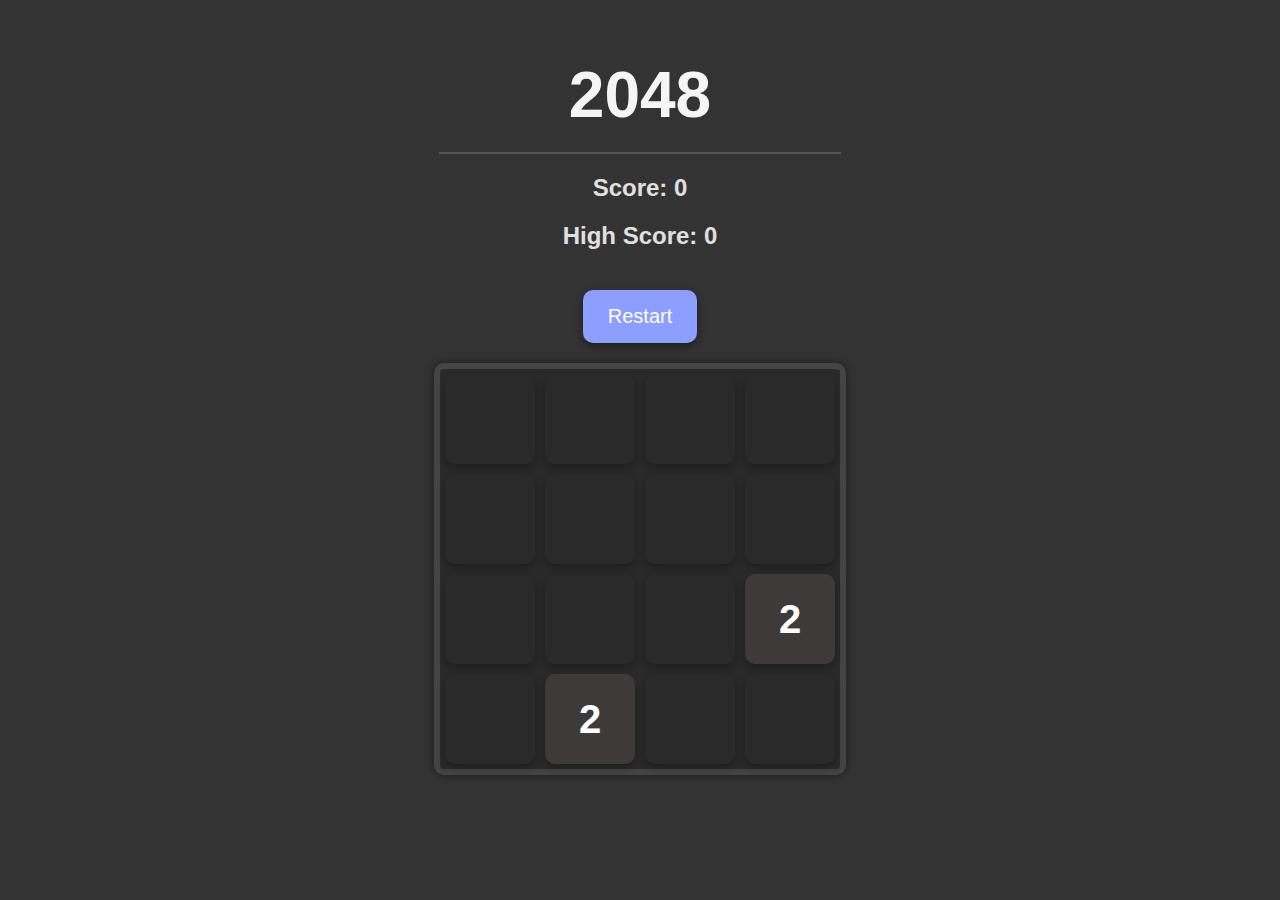
<file: 2048-master/index.html>
<!DOCTYPE html>
<html>
<head>
    <meta charset="UTF-8">
    <meta name="viewport" content="width=device-width, initial-scale=1.0">
    <title>2048 Game</title>
    <link rel="stylesheet" href="2048.css">
    <script src="2048.js" defer></script>
</head>
<body>
    <h1>2048</h1>
    <hr>
    <h2>Score: <span id="score">0</span></h2>
    <h2>High Score: <span id="high-score">0</span></h2>
    <button id="restart-button">Restart</button>
    <div id="board"></div>
</body>
</html>
</file>
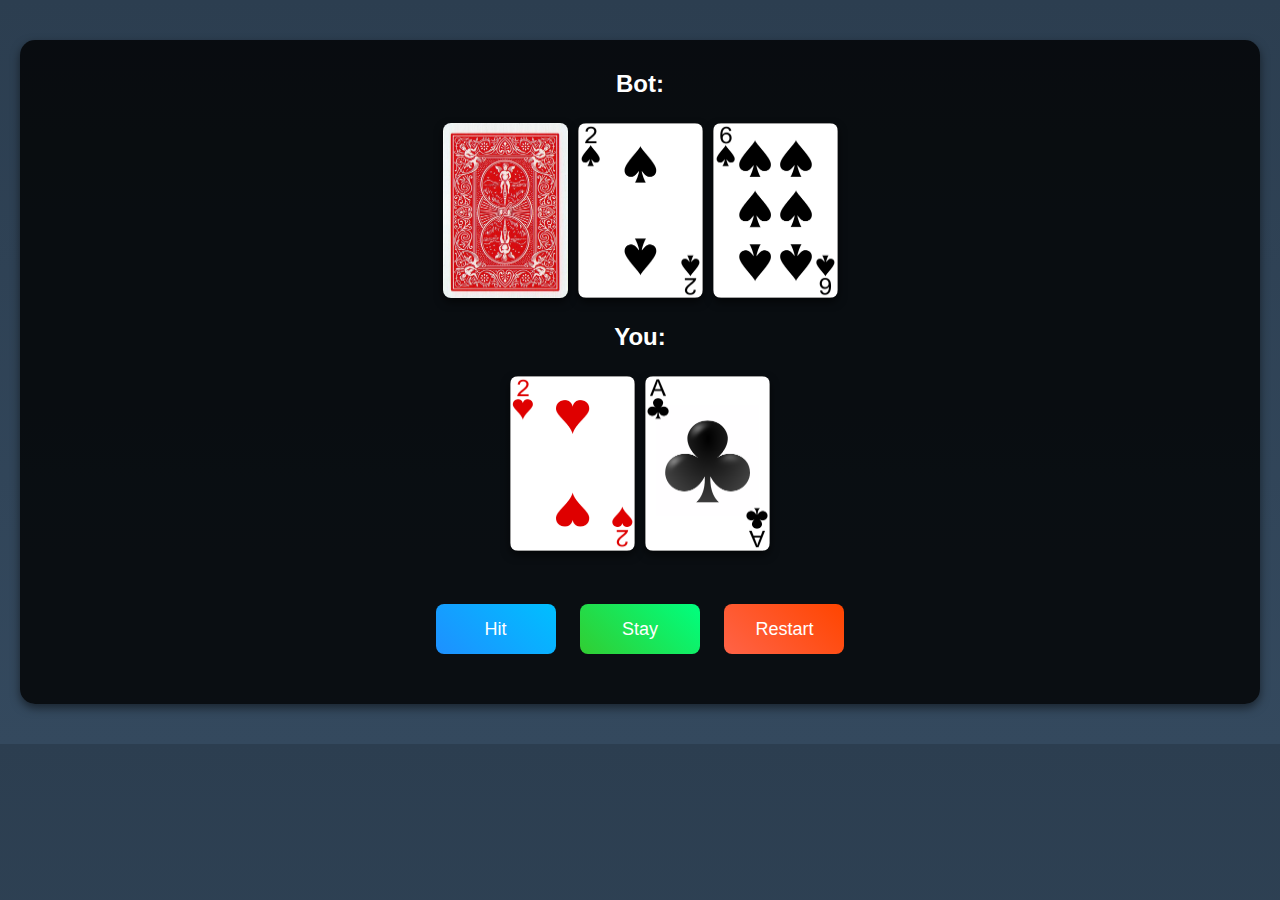
<file: black-jack-master/index.html>
<!DOCTYPE html>
<html>
    <head>
        <meta charset="UTF-8">
        <meta name="viewport" content="width=device-width, initial-scale=1.0">
        <title>Black Jack</title>
        <link rel="stylesheet" href="blackjack.css">
        <script src="blackjack.js" defer></script>
    </head>
    <body>
        <div id="game-container">
            <h2>Bot: <span id="dealer-sum"></span></h2>
            <div id="dealer-cards">
                <img id="hidden" src="./cards/BACK.png">
            </div>

            <h2>You: <span id="your-sum"></span></h2>
            <div id="your-cards"></div>

            <br>
            <button id="hit">Hit</button>
            <button id="stay">Stay</button>
            <button id="restart">Restart</button>
            <p id="results"></p>
        </div>
    </body>
</html>
</file>
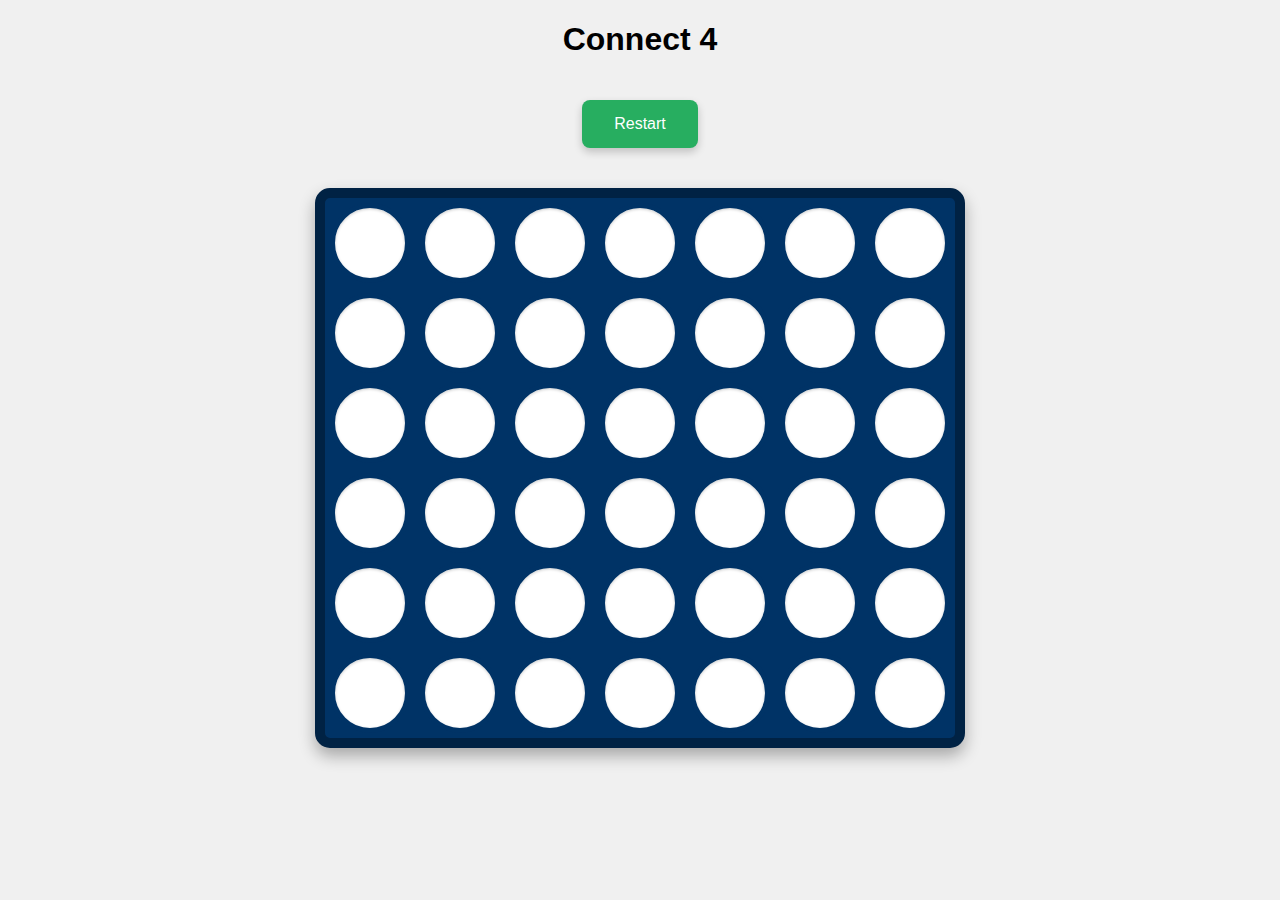
<file: Connect4-master/index.html>
<!DOCTYPE html>
<html lang="en">
<head>
    <meta charset="UTF-8">
    <meta http-equiv="X-UA-Compatible" content="IE=edge">
    <meta name="viewport" content="width=device-width, initial-scale=1.0, user-scalable=no">
    <title>Connect 4</title>
    <link rel="stylesheet" href="connect4.css">
    <script src="connect4.js" defer></script>
</head>
<body>
    <h1>Connect 4</h1>
    <h2 id="winner"></h2>
    <button id="restartButton">Restart</button>
    <div id="board"></div>
</body>
</html>
</file>
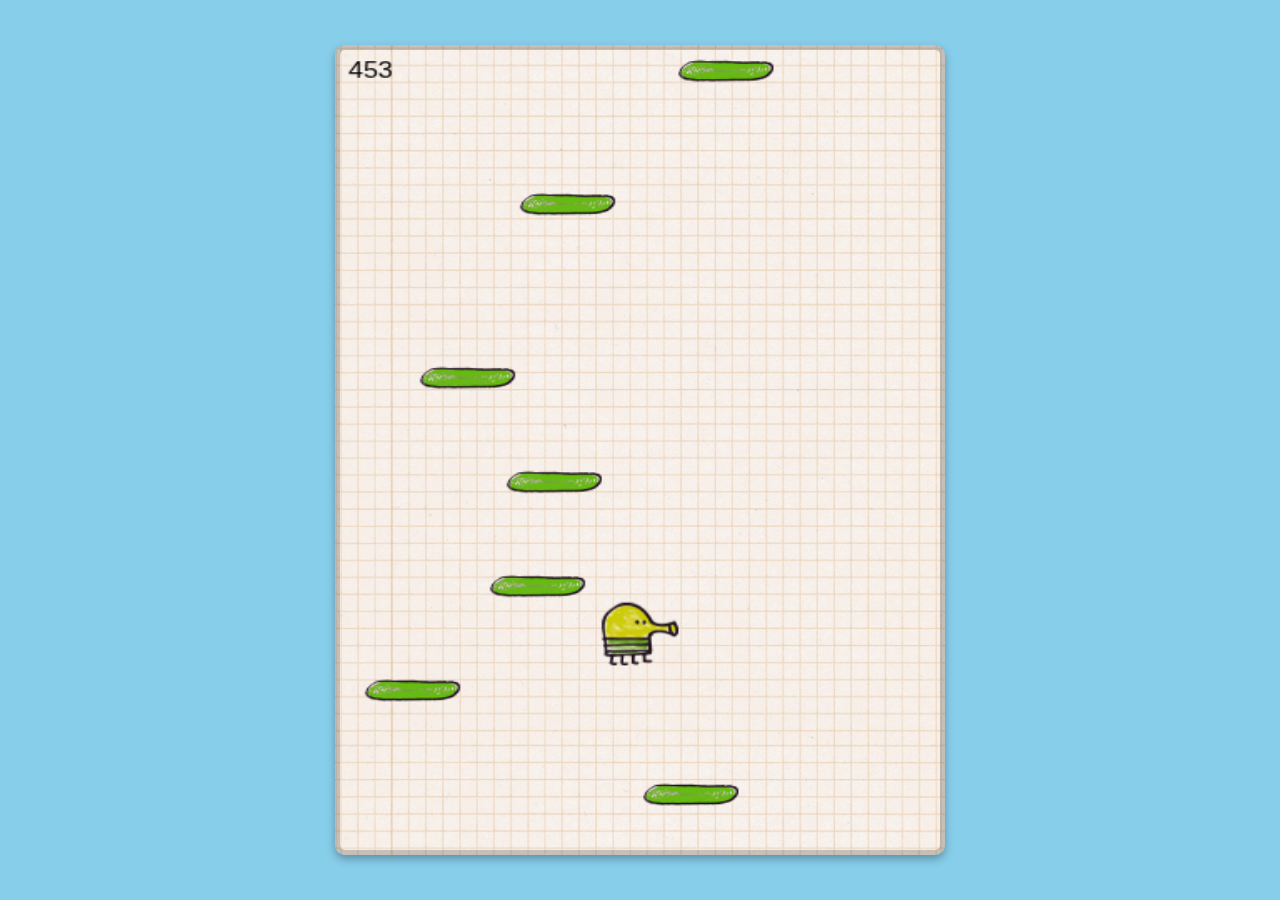
<file: doodle-jump-master/index.html>
<!DOCTYPE html>
<html>
    <head>
        <meta charset="UTF-8">
        <meta name="viewport" content="width=device-width, initial-scale=1.0">
        <title>Doodle Jump</title>
        <link rel="stylesheet" href="doodlejump.css">
        <script src="doodlejump.js"></script>
    </head>
    <body>
        <canvas id="board"></canvas>
    </body>
</html>
</file>
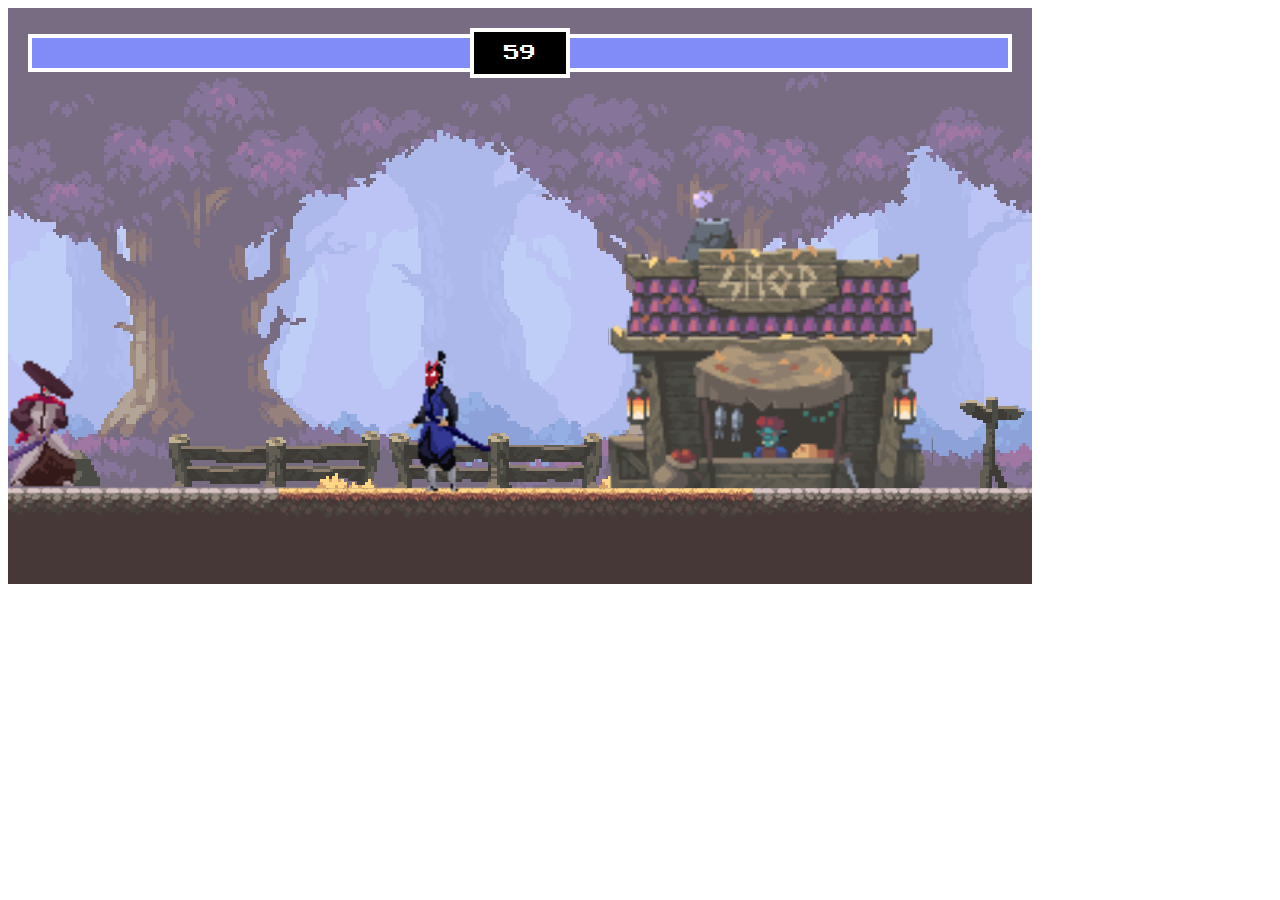
<file: fighting-game-main/index.html>
<head>
  <link rel="preconnect" href="https://fonts.googleapis.com" />
  <link rel="preconnect" href="https://fonts.gstatic.com" crossorigin />
  <link
    href="https://fonts.googleapis.com/css2?family=Press+Start+2P&display=swap"
    rel="stylesheet"
  />
  <style>
    * {
      box-sizing: border-box;
      font-family: 'Press Start 2P', cursive;
    }

  </style>
</head>
<body>
  
 
  <!-- red container div -->
  <div style="position: relative; display: inline-block">
    <!-- smaller red container div -->
    <div
      style="
        position: absolute;
        display: flex;
        width: 100%;
        align-items: center;
        padding: 20px;
      "
    >
      <!-- player health -->
      <div
        style="
          position: relative;
          width: 100%;
          display: flex;
          justify-content: flex-end;
          border-top: 4px solid white;
          border-left: 4px solid white;
          border-bottom: 4px solid white;
        "
      >
        <div style="background-color: red; height: 30px; width: 100%"></div>
        <div
          id="playerHealth"
          style="
            position: absolute;
            background: #818cf8;
            top: 0;
            right: 0;
            bottom: 0;
            width: 100%;
          "
        ></div>
      </div>

      <!-- timer -->
      <div
        id="timer"
        style="
          background-color: black;
          width: 100px;
          height: 50px;
          flex-shrink: 0;
          display: flex;
          align-items: center;
          justify-content: center;
          color: white;
          border: 4px solid white;
        "
      >
        10
      </div>
      <!-- enemy health -->
      <div
        style="
          position: relative;
          width: 100%;
          border-top: 4px solid white;
          border-bottom: 4px solid white;
          border-right: 4px solid white;
        "
      >
        <div style="background-color: red; height: 30px"></div>
        <div
          id="enemyHealth"
          style="
            position: absolute;
            background: #818cf8;
            top: 0;
            right: 0;
            bottom: 0;
            left: 0;
          "
        ></div>
      </div>
      <div></div>
    </div>
    <div
      id="displayText"
      style="
        position: absolute;
        color: white;
        align-items: center;
        justify-content: center;
        top: 0;
        right: 0;
        bottom: 0;
        left: 0;
        display: none;
      "
    >
      Tie
    </div>
    <canvas></canvas>
  </div>

  <script
    src="https://cdnjs.cloudflare.com/ajax/libs/gsap/3.9.1/gsap.min.js"
    integrity="sha512-H6cPm97FAsgIKmlBA4s774vqoN24V5gSQL4yBTDOY2su2DeXZVhQPxFK4P6GPdnZqM9fg1G3cMv5wD7e6cFLZQ=="
    crossorigin="anonymous"
    referrerpolicy="no-referrer"
  ></script>
  <script src="js/utils.js"></script>
  <script src="js/classes.js"></script>
  <script src="index.js"></script>
</body>
</file>
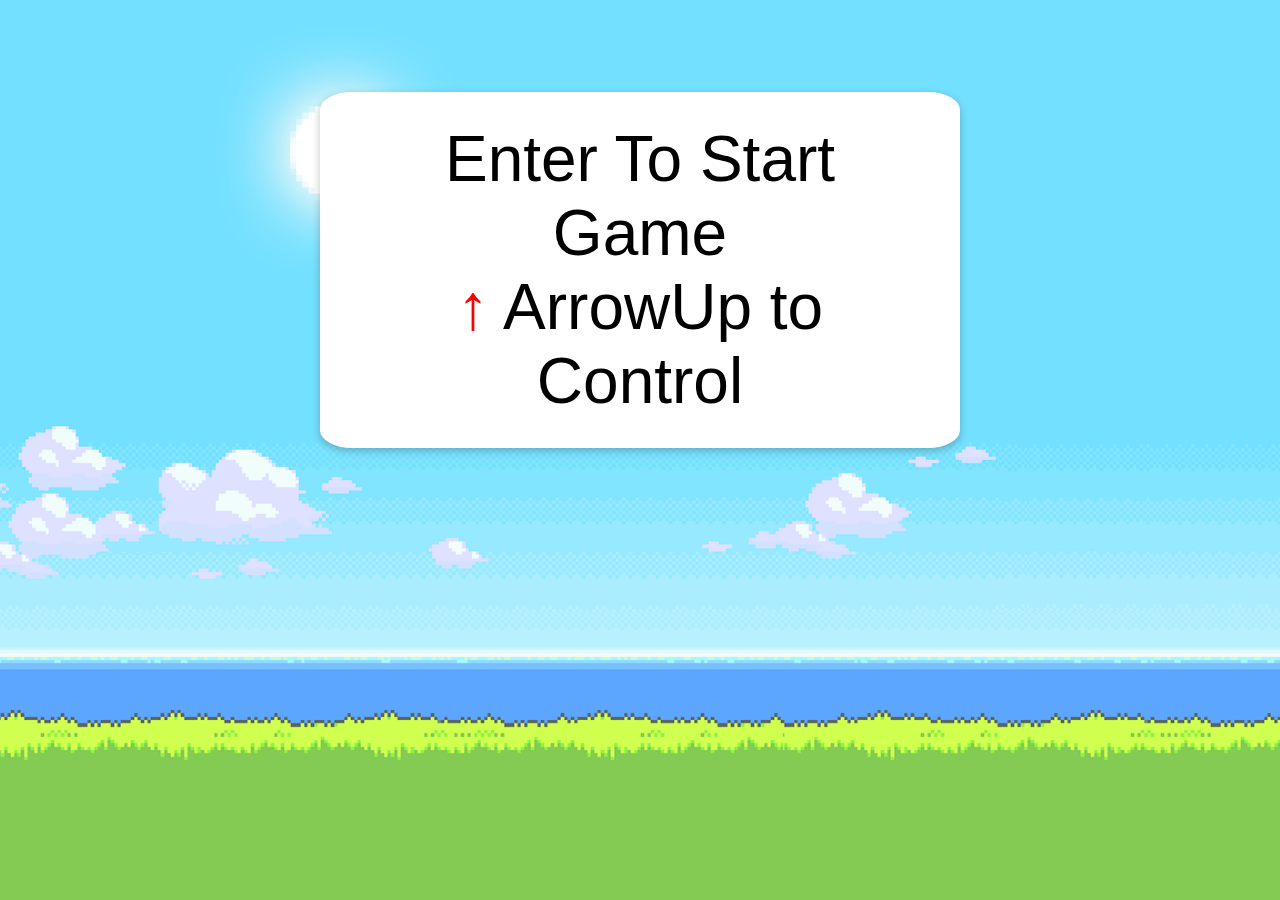
<file: Flappy-Bird-Game-main/index.html>
<!DOCTYPE html>
<html lang="en">
<head>
    <meta charset="UTF-8">
    <meta http-equiv="X-UA-Compatible" content="IE=edge">
    <meta name="viewport" content="width=device-width, initial-scale=1.0">
    <link rel="icon" type="image/png" href="images/favicon.ico"/>
    <title>Flappy Bird Game</title>
    <link rel="stylesheet" href="style.css">
    <script src="script.js" defer></script>
</head>
<body>
    <div class="background"></div>
    <img src="images/kak gem.jpg" alt="bird-img" class="bird" id="bird-1">
    <div class="message">
        Enter To Start Game <p><span style="color: red;">&uarr;</span> ArrowUp to Control</p>
    </div>
    <div class="score">
        <span class="score_title"></span>
        <span class="score_val"></span>
    </div>
</body>
</html>
</file>
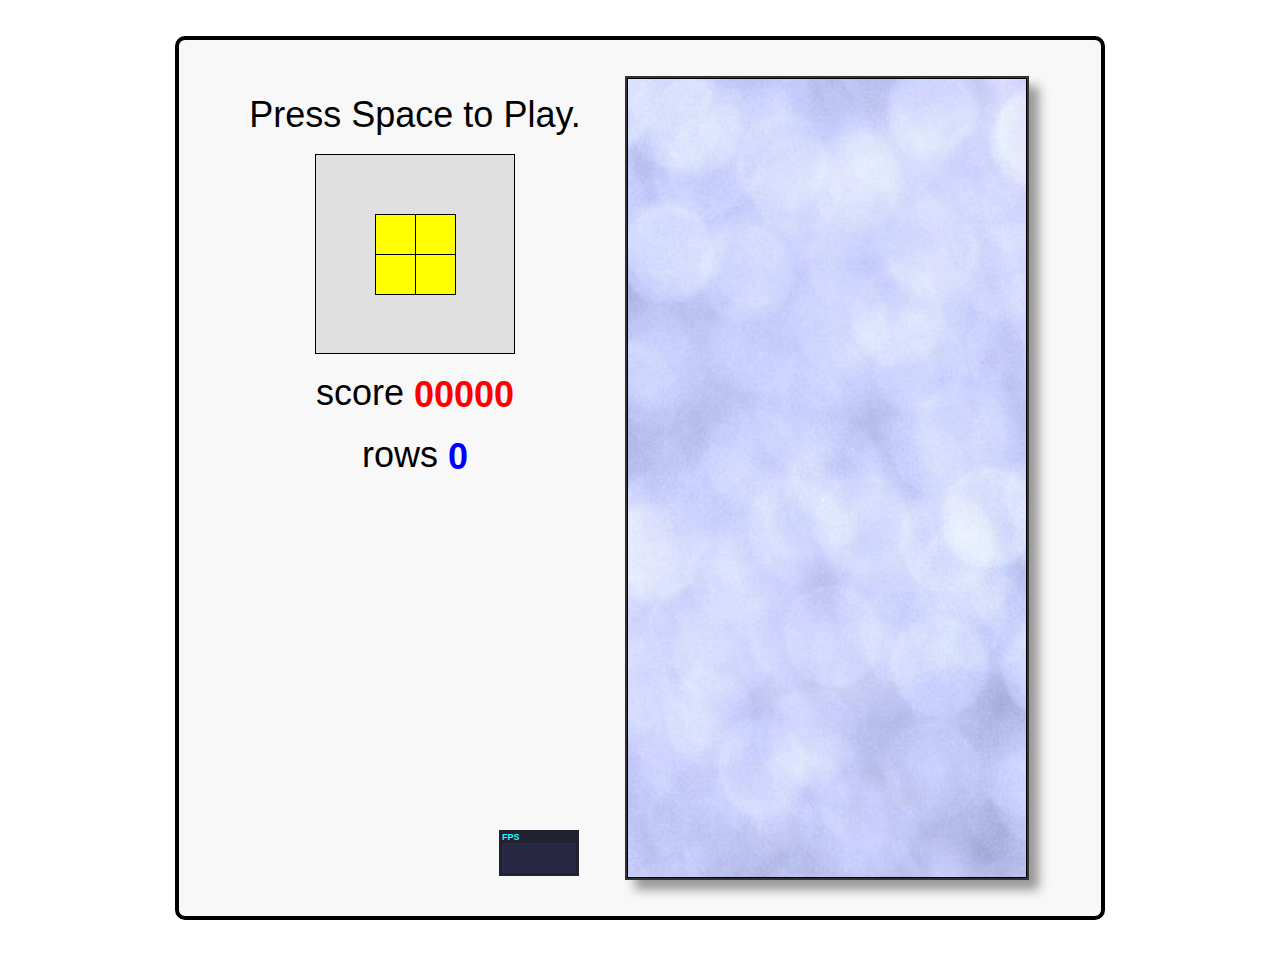
<file: javascript-tetris-master/index.html>
<!DOCTYPE html>
<html>
<head>
  <title>Javascript Tetris</title>
  <style>
    body      { font-family: Helvetica, sans-serif; }
    #tetris   { margin: 1em auto; padding: 1em; border: 4px solid black; border-radius: 10px; background-color: #F8F8F8; }
    #stats    { display: inline-block; vertical-align: top; }
    #canvas   { display: inline-block; vertical-align: top; background: url(texture.jpg); box-shadow: 10px 10px 10px #999; border: 2px solid #333; }
    #menu     { display: inline-block; vertical-align: top; position: relative; }
    #menu p   { margin: 0.5em 0; text-align: center; }
    #menu p a { text-decoration: none; color: black; }
    #upcoming { display: block; margin: 0 auto; background-color: #E0E0E0; }
    #score    { color: red; font-weight: bold; vertical-align: middle; }
    #rows     { color: blue; font-weight: bold; vertical-align: middle; }
    #stats    { position: absolute; bottom: 0em; right: 1em; }
    @media screen and (min-width:   0px) and (min-height:   0px)  { #tetris { font-size: 0.75em; width: 250px; } #menu { width: 100px; height: 200px; } #upcoming { width:  50px; height:  50px; } #canvas { width: 100px; height: 200px; } } /* 10px chunks */
    @media screen and (min-width: 400px) and (min-height: 400px)  { #tetris { font-size: 1.00em; width: 350px; } #menu { width: 150px; height: 300px; } #upcoming { width:  75px; height:  75px; } #canvas { width: 150px; height: 300px; } } /* 15px chunks */
    @media screen and (min-width: 500px) and (min-height: 500px)  { #tetris { font-size: 1.25em; width: 450px; } #menu { width: 200px; height: 400px; } #upcoming { width: 100px; height: 100px; } #canvas { width: 200px; height: 400px; } } /* 20px chunks */
    @media screen and (min-width: 600px) and (min-height: 600px)  { #tetris { font-size: 1.50em; width: 550px; } #menu { width: 250px; height: 500px; } #upcoming { width: 125px; height: 125px; } #canvas { width: 250px; height: 500px; } } /* 25px chunks */
    @media screen and (min-width: 700px) and (min-height: 700px)  { #tetris { font-size: 1.75em; width: 650px; } #menu { width: 300px; height: 600px; } #upcoming { width: 150px; height: 150px; } #canvas { width: 300px; height: 600px; } } /* 30px chunks */
    @media screen and (min-width: 800px) and (min-height: 800px)  { #tetris { font-size: 2.00em; width: 750px; } #menu { width: 350px; height: 700px; } #upcoming { width: 175px; height: 175px; } #canvas { width: 350px; height: 700px; } } /* 35px chunks */
    @media screen and (min-width: 900px) and (min-height: 900px)  { #tetris { font-size: 2.25em; width: 850px; } #menu { width: 400px; height: 800px; } #upcoming { width: 200px; height: 200px; } #canvas { width: 400px; height: 800px; } } /* 40px chunks */
  </style>
</head>

<body>

  <div id="tetris">
    <div id="menu">
      <p id="start"><a href="javascript:play();">Press Space to Play.</a></p>
      <p><canvas id="upcoming"></canvas></p>
      <p>score <span id="score">00000</span></p>
      <p>rows <span id="rows">0</span></p>
    </div>
    <canvas id="canvas">
      Sorry, this example cannot be run because your browser does not support the &lt;canvas&gt; element
    </canvas>
  </div>

  <script src="stats.js"></script>
  <script>

    //-------------------------------------------------------------------------
    // base helper methods
    //-------------------------------------------------------------------------

    function get(id)        { return document.getElementById(id);  }
    function hide(id)       { get(id).style.visibility = 'hidden'; }
    function show(id)       { get(id).style.visibility = null;     }
    function html(id, html) { get(id).innerHTML = html;            }

    function timestamp()           { return new Date().getTime();                             }
    function random(min, max)      { return (min + (Math.random() * (max - min)));            }
    function randomChoice(choices) { return choices[Math.round(random(0, choices.length-1))]; }

    if (!window.requestAnimationFrame) { // http://paulirish.com/2011/requestanimationframe-for-smart-animating/
      window.requestAnimationFrame = window.webkitRequestAnimationFrame ||
                                     window.mozRequestAnimationFrame    ||
                                     window.oRequestAnimationFrame      ||
                                     window.msRequestAnimationFrame     ||
                                     function(callback, element) {
                                       window.setTimeout(callback, 1000 / 60);
                                     }
    }

    //-------------------------------------------------------------------------
    // game constants
    //-------------------------------------------------------------------------

    var KEY     = { ESC: 27, SPACE: 32, LEFT: 37, UP: 38, RIGHT: 39, DOWN: 40 },
        DIR     = { UP: 0, RIGHT: 1, DOWN: 2, LEFT: 3, MIN: 0, MAX: 3 },
        stats   = new Stats(),
        canvas  = get('canvas'),
        ctx     = canvas.getContext('2d'),
        ucanvas = get('upcoming'),
        uctx    = ucanvas.getContext('2d'),
        speed   = { start: 0.6, decrement: 0.005, min: 0.1 }, // how long before piece drops by 1 row (seconds)
        nx      = 10, // width of tetris court (in blocks)
        ny      = 20, // height of tetris court (in blocks)
        nu      = 5;  // width/height of upcoming preview (in blocks)

    //-------------------------------------------------------------------------
    // game variables (initialized during reset)
    //-------------------------------------------------------------------------

    var dx, dy,        // pixel size of a single tetris block
        blocks,        // 2 dimensional array (nx*ny) representing tetris court - either empty block or occupied by a 'piece'
        actions,       // queue of user actions (inputs)
        playing,       // true|false - game is in progress
        dt,            // time since starting this game
        current,       // the current piece
        next,          // the next piece
        score,         // the current score
        vscore,        // the currently displayed score (it catches up to score in small chunks - like a spinning slot machine)
        rows,          // number of completed rows in the current game
        step;          // how long before current piece drops by 1 row

    //-------------------------------------------------------------------------
    // tetris pieces
    //
    // blocks: each element represents a rotation of the piece (0, 90, 180, 270)
    //         each element is a 16 bit integer where the 16 bits represent
    //         a 4x4 set of blocks, e.g. j.blocks[0] = 0x44C0
    //
    //             0100 = 0x4 << 3 = 0x4000
    //             0100 = 0x4 << 2 = 0x0400
    //             1100 = 0xC << 1 = 0x00C0
    //             0000 = 0x0 << 0 = 0x0000
    //                               ------
    //                               0x44C0
    //
    //-------------------------------------------------------------------------

    var i = { size: 4, blocks: [0x0F00, 0x2222, 0x00F0, 0x4444], color: 'cyan'   };
    var j = { size: 3, blocks: [0x44C0, 0x8E00, 0x6440, 0x0E20], color: 'blue'   };
    var l = { size: 3, blocks: [0x4460, 0x0E80, 0xC440, 0x2E00], color: 'orange' };
    var o = { size: 2, blocks: [0xCC00, 0xCC00, 0xCC00, 0xCC00], color: 'yellow' };
    var s = { size: 3, blocks: [0x06C0, 0x8C40, 0x6C00, 0x4620], color: 'green'  };
    var t = { size: 3, blocks: [0x0E40, 0x4C40, 0x4E00, 0x4640], color: 'purple' };
    var z = { size: 3, blocks: [0x0C60, 0x4C80, 0xC600, 0x2640], color: 'red'    };

    //------------------------------------------------
    // do the bit manipulation and iterate through each
    // occupied block (x,y) for a given piece
    //------------------------------------------------
    function eachblock(type, x, y, dir, fn) {
      var bit, result, row = 0, col = 0, blocks = type.blocks[dir];
      for(bit = 0x8000 ; bit > 0 ; bit = bit >> 1) {
        if (blocks & bit) {
          fn(x + col, y + row);
        }
        if (++col === 4) {
          col = 0;
          ++row;
        }
      }
    }

    //-----------------------------------------------------
    // check if a piece can fit into a position in the grid
    //-----------------------------------------------------
    function occupied(type, x, y, dir) {
      var result = false
      eachblock(type, x, y, dir, function(x, y) {
        if ((x < 0) || (x >= nx) || (y < 0) || (y >= ny) || getBlock(x,y))
          result = true;
      });
      return result;
    }

    function unoccupied(type, x, y, dir) {
      return !occupied(type, x, y, dir);
    }

    //-----------------------------------------
    // start with 4 instances of each piece and
    // pick randomly until the 'bag is empty'
    //-----------------------------------------
    var pieces = [];
    function randomPiece() {
      if (pieces.length == 0)
        pieces = [i,i,i,i,j,j,j,j,l,l,l,l,o,o,o,o,s,s,s,s,t,t,t,t,z,z,z,z];
      var type = pieces.splice(random(0, pieces.length-1), 1)[0];
      return { type: type, dir: DIR.UP, x: Math.round(random(0, nx - type.size)), y: 0 };
    }


    //-------------------------------------------------------------------------
    // GAME LOOP
    //-------------------------------------------------------------------------

    function run() {

      showStats(); // initialize FPS counter
      addEvents(); // attach keydown and resize events

      var last = now = timestamp();
      function frame() {
        now = timestamp();
        update(Math.min(1, (now - last) / 1000.0)); // using requestAnimationFrame have to be able to handle large delta's caused when it 'hibernates' in a background or non-visible tab
        draw();
        stats.update();
        last = now;
        requestAnimationFrame(frame, canvas);
      }

      resize(); // setup all our sizing information
      reset();  // reset the per-game variables
      frame();  // start the first frame

    }

    function showStats() {
      stats.domElement.id = 'stats';
      get('menu').appendChild(stats.domElement);
    }

    function addEvents() {
      document.addEventListener('keydown', keydown, false);
      window.addEventListener('resize', resize, false);
    }

    function resize(event) {
      canvas.width   = canvas.clientWidth;  // set canvas logical size equal to its physical size
      canvas.height  = canvas.clientHeight; // (ditto)
      ucanvas.width  = ucanvas.clientWidth;
      ucanvas.height = ucanvas.clientHeight;
      dx = canvas.width  / nx; // pixel size of a single tetris block
      dy = canvas.height / ny; // (ditto)
      invalidate();
      invalidateNext();
    }

    function keydown(ev) {
      var handled = false;
      if (playing) {
        switch(ev.keyCode) {
          case KEY.LEFT:   actions.push(DIR.LEFT);  handled = true; break;
          case KEY.RIGHT:  actions.push(DIR.RIGHT); handled = true; break;
          case KEY.UP:     actions.push(DIR.UP);    handled = true; break;
          case KEY.DOWN:   actions.push(DIR.DOWN);  handled = true; break;
          case KEY.ESC:    lose();                  handled = true; break;
        }
      }
      else if (ev.keyCode == KEY.SPACE) {
        play();
        handled = true;
      }
      if (handled)
        ev.preventDefault(); // prevent arrow keys from scrolling the page (supported in IE9+ and all other browsers)
    }

    //-------------------------------------------------------------------------
    // GAME LOGIC
    //-------------------------------------------------------------------------

    function play() { hide('start'); reset();          playing = true;  }
    function lose() { show('start'); setVisualScore(); playing = false; }

    function setVisualScore(n)      { vscore = n || score; invalidateScore(); }
    function setScore(n)            { score = n; setVisualScore(n);  }
    function addScore(n)            { score = score + n;   }
    function clearScore()           { setScore(0); }
    function clearRows()            { setRows(0); }
    function setRows(n)             { rows = n; step = Math.max(speed.min, speed.start - (speed.decrement*rows)); invalidateRows(); }
    function addRows(n)             { setRows(rows + n); }
    function getBlock(x,y)          { return (blocks && blocks[x] ? blocks[x][y] : null); }
    function setBlock(x,y,type)     { blocks[x] = blocks[x] || []; blocks[x][y] = type; invalidate(); }
    function clearBlocks()          { blocks = []; invalidate(); }
    function clearActions()         { actions = []; }
    function setCurrentPiece(piece) { current = piece || randomPiece(); invalidate();     }
    function setNextPiece(piece)    { next    = piece || randomPiece(); invalidateNext(); }

    function reset() {
      dt = 0;
      clearActions();
      clearBlocks();
      clearRows();
      clearScore();
      setCurrentPiece(next);
      setNextPiece();
    }

    function update(idt) {
      if (playing) {
        if (vscore < score)
          setVisualScore(vscore + 1);
        handle(actions.shift());
        dt = dt + idt;
        if (dt > step) {
          dt = dt - step;
          drop();
        }
      }
    }

    function handle(action) {
      switch(action) {
        case DIR.LEFT:  move(DIR.LEFT);  break;
        case DIR.RIGHT: move(DIR.RIGHT); break;
        case DIR.UP:    rotate();        break;
        case DIR.DOWN:  drop();          break;
      }
    }

    function move(dir) {
      var x = current.x, y = current.y;
      switch(dir) {
        case DIR.RIGHT: x = x + 1; break;
        case DIR.LEFT:  x = x - 1; break;
        case DIR.DOWN:  y = y + 1; break;
      }
      if (unoccupied(current.type, x, y, current.dir)) {
        current.x = x;
        current.y = y;
        invalidate();
        return true;
      }
      else {
        return false;
      }
    }

    function rotate() {
      var newdir = (current.dir == DIR.MAX ? DIR.MIN : current.dir + 1);
      if (unoccupied(current.type, current.x, current.y, newdir)) {
        current.dir = newdir;
        invalidate();
      }
    }

    function drop() {
      if (!move(DIR.DOWN)) {
        addScore(10);
        dropPiece();
        removeLines();
        setCurrentPiece(next);
        setNextPiece(randomPiece());
        clearActions();
        if (occupied(current.type, current.x, current.y, current.dir)) {
          lose();
        }
      }
    }

    function dropPiece() {
      eachblock(current.type, current.x, current.y, current.dir, function(x, y) {
        setBlock(x, y, current.type);
      });
    }

    function removeLines() {
      var x, y, complete, n = 0;
      for(y = ny ; y > 0 ; --y) {
        complete = true;
        for(x = 0 ; x < nx ; ++x) {
          if (!getBlock(x, y))
            complete = false;
        }
        if (complete) {
          removeLine(y);
          y = y + 1; // recheck same line
          n++;
        }
      }
      if (n > 0) {
        addRows(n);
        addScore(100*Math.pow(2,n-1)); // 1: 100, 2: 200, 3: 400, 4: 800
      }
    }

    function removeLine(n) {
      var x, y;
      for(y = n ; y >= 0 ; --y) {
        for(x = 0 ; x < nx ; ++x)
          setBlock(x, y, (y == 0) ? null : getBlock(x, y-1));
      }
    }

    //-------------------------------------------------------------------------
    // RENDERING
    //-------------------------------------------------------------------------

    var invalid = {};

    function invalidate()         { invalid.court  = true; }
    function invalidateNext()     { invalid.next   = true; }
    function invalidateScore()    { invalid.score  = true; }
    function invalidateRows()     { invalid.rows   = true; }

    function draw() {
      ctx.save();
      ctx.lineWidth = 1;
      ctx.translate(0.5, 0.5); // for crisp 1px black lines
      drawCourt();
      drawNext();
      drawScore();
      drawRows();
      ctx.restore();
    }

    function drawCourt() {
      if (invalid.court) {
        ctx.clearRect(0, 0, canvas.width, canvas.height);
        if (playing)
          drawPiece(ctx, current.type, current.x, current.y, current.dir);
        var x, y, block;
        for(y = 0 ; y < ny ; y++) {
          for (x = 0 ; x < nx ; x++) {
            if (block = getBlock(x,y))
              drawBlock(ctx, x, y, block.color);
          }
        }
        ctx.strokeRect(0, 0, nx*dx - 1, ny*dy - 1); // court boundary
        invalid.court = false;
      }
    }

    function drawNext() {
      if (invalid.next) {
        var padding = (nu - next.type.size) / 2; // half-arsed attempt at centering next piece display
        uctx.save();
        uctx.translate(0.5, 0.5);
        uctx.clearRect(0, 0, nu*dx, nu*dy);
        drawPiece(uctx, next.type, padding, padding, next.dir);
        uctx.strokeStyle = 'black';
        uctx.strokeRect(0, 0, nu*dx - 1, nu*dy - 1);
        uctx.restore();
        invalid.next = false;
      }
    }

    function drawScore() {
      if (invalid.score) {
        html('score', ("00000" + Math.floor(vscore)).slice(-5));
        invalid.score = false;
      }
    }

    function drawRows() {
      if (invalid.rows) {
        html('rows', rows);
        invalid.rows = false;
      }
    }

    function drawPiece(ctx, type, x, y, dir) {
      eachblock(type, x, y, dir, function(x, y) {
        drawBlock(ctx, x, y, type.color);
      });
    }

    function drawBlock(ctx, x, y, color) {
      ctx.fillStyle = color;
      ctx.fillRect(x*dx, y*dy, dx, dy);
      ctx.strokeRect(x*dx, y*dy, dx, dy)
    }

    //-------------------------------------------------------------------------
    // FINALLY, lets run the game
    //-------------------------------------------------------------------------

    run();

  </script>

</body>
</html>
</file>
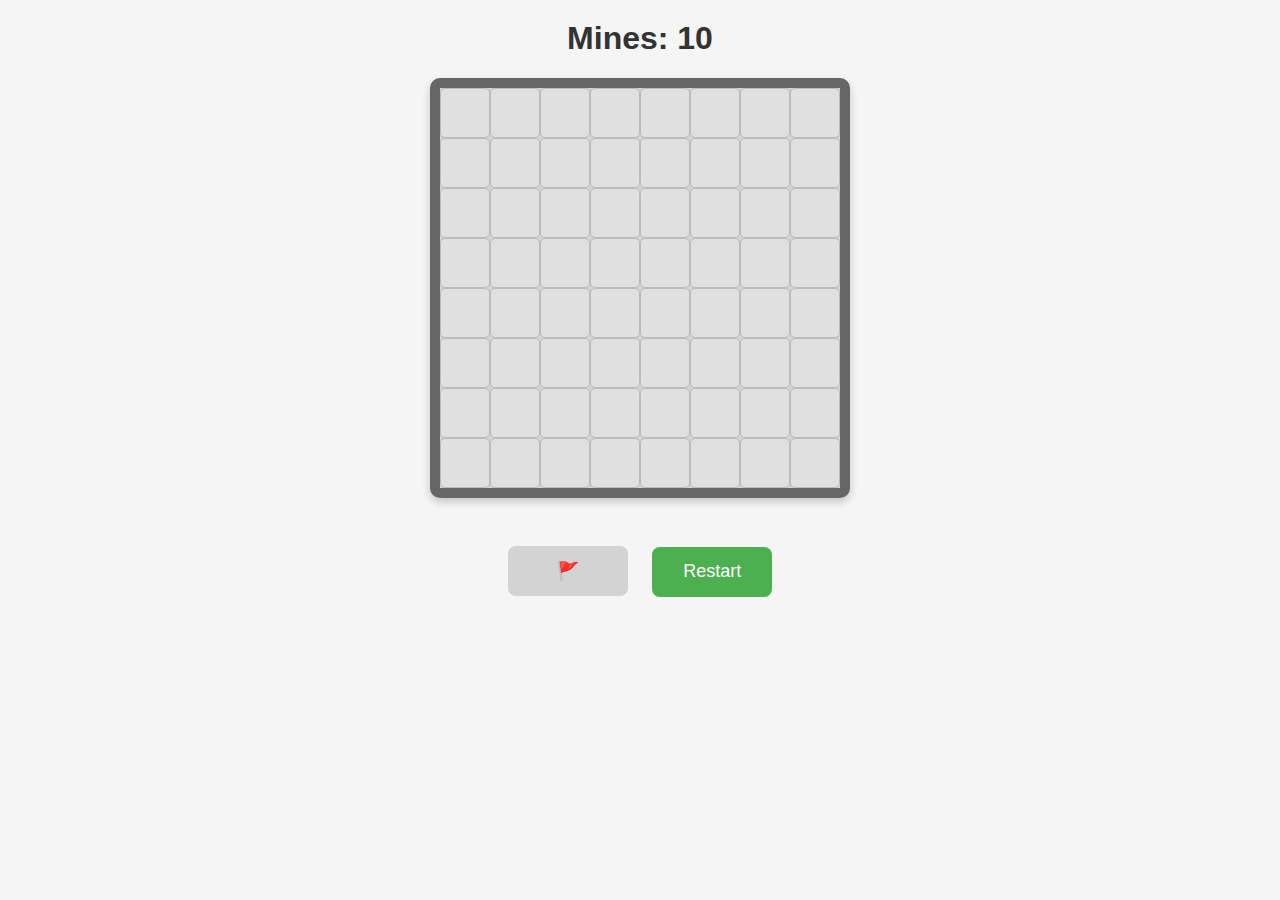
<file: Minesweeper-master/index.html>
<!DOCTYPE html>
<html>
    <head>
        <meta charset="UTF-8">
        <meta name="viewport" content="width=device-width, initial-scale=1.0">
        <title>Minesweeper</title>
        <link rel="stylesheet" href="minesweeper.css">
        <script src="minesweeper.js"></script>
    </head>

    <body>
        <h1>Mines: <span id="mines-count">0</span></h1>
        <div id="board"></div>
        <br>
        <button id="flag-button">🚩</button>
        <button id="restart-button">Restart</button>
    </body>
</html>
</file>
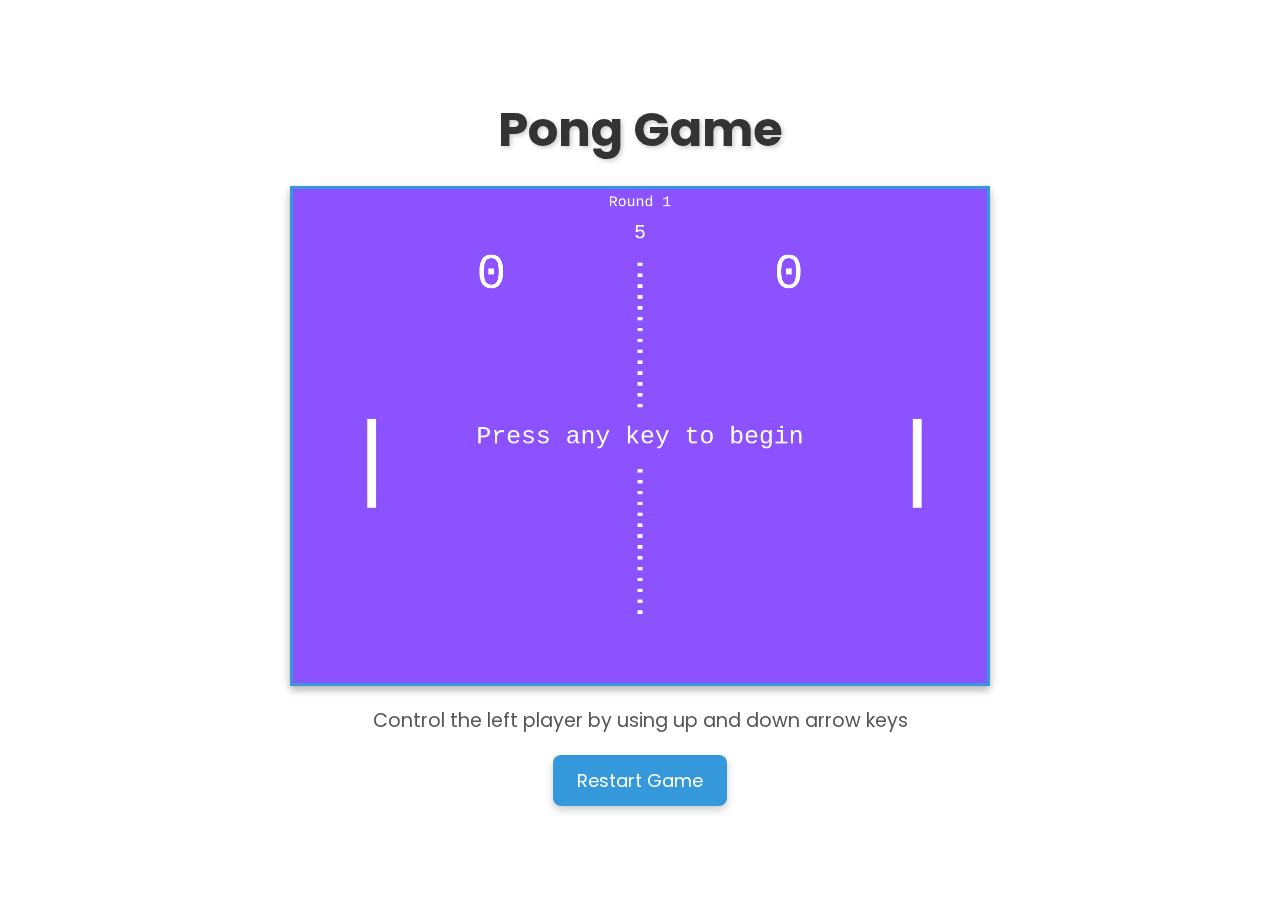
<file: Pong-Game-main/index.html>
<!DOCTYPE html>
<html lang="en">
<head>
    <meta charset="UTF-8">
    <meta http-equiv="X-UA-Compatible" content="IE=edge">
    <meta name="viewport" content="width=device-width, initial-scale=1.0">
    <title>Pong Game</title>
    <style>
        @import url('https://fonts.googleapis.com/css2?family=Poppins:wght@300;400;600&display=swap');

        * {
            margin: 0;
            padding: 0;
            box-sizing: border-box;
            font-family: 'Poppins', sans-serif;
        }

        body {
            text-align: center;
            background: linear-gradient(135deg, #f0f8ff, #d3e0ea); /* Gradient background */
            display: flex;
            justify-content: center;
            align-items: center;
            height: 100vh;
            flex-direction: column;
            position: fixed;
            width: 100%;
            overflow: hidden; /* Prevent scrollbars */
        }

        h1 {
            font-size: 3rem;
            color: #333;
            margin-bottom: 20px;
            text-shadow: 2px 2px 4px rgba(0, 0, 0, 0.2); /* Subtle shadow for text */
        }

        canvas {
            border: 3px solid #3498db; /* Border for the canvas */
            box-shadow: 0 4px 8px rgba(0, 0, 0, 0.3); /* Shadow for the canvas */
            background: black;
            margin-bottom: 20px;
        }

        p {
            font-size: 1.2rem;
            color: #555;
            margin-bottom: 20px;
        }

        button {
            padding: 12px 24px;
            font-size: 18px;
            background-color: #3498db;
            color: white;
            border: none;
            border-radius: 8px;
            cursor: pointer;
            box-shadow: 0 4px 8px rgba(0, 0, 0, 0.2); /* Shadow for the button */
            transition: background-color 0.3s, transform 0.3s;
        }

        button:hover {
            background-color: #2980b9;
            transform: scale(1.05); /* Slightly enlarge button on hover */
        }

        button:active {
            background-color: #1f6d9d;
            transform: scale(0.95); /* Slightly shrink button on click */
        }
    </style>
</head>
<body>
    <h1>Pong Game</h1>
    <canvas></canvas>
    <p>Control the left player by using up and down arrow keys</p>
    <button id="restart-btn">Restart Game</button>
    <script src="./script.js"></script>
</body>
</html>
</file>
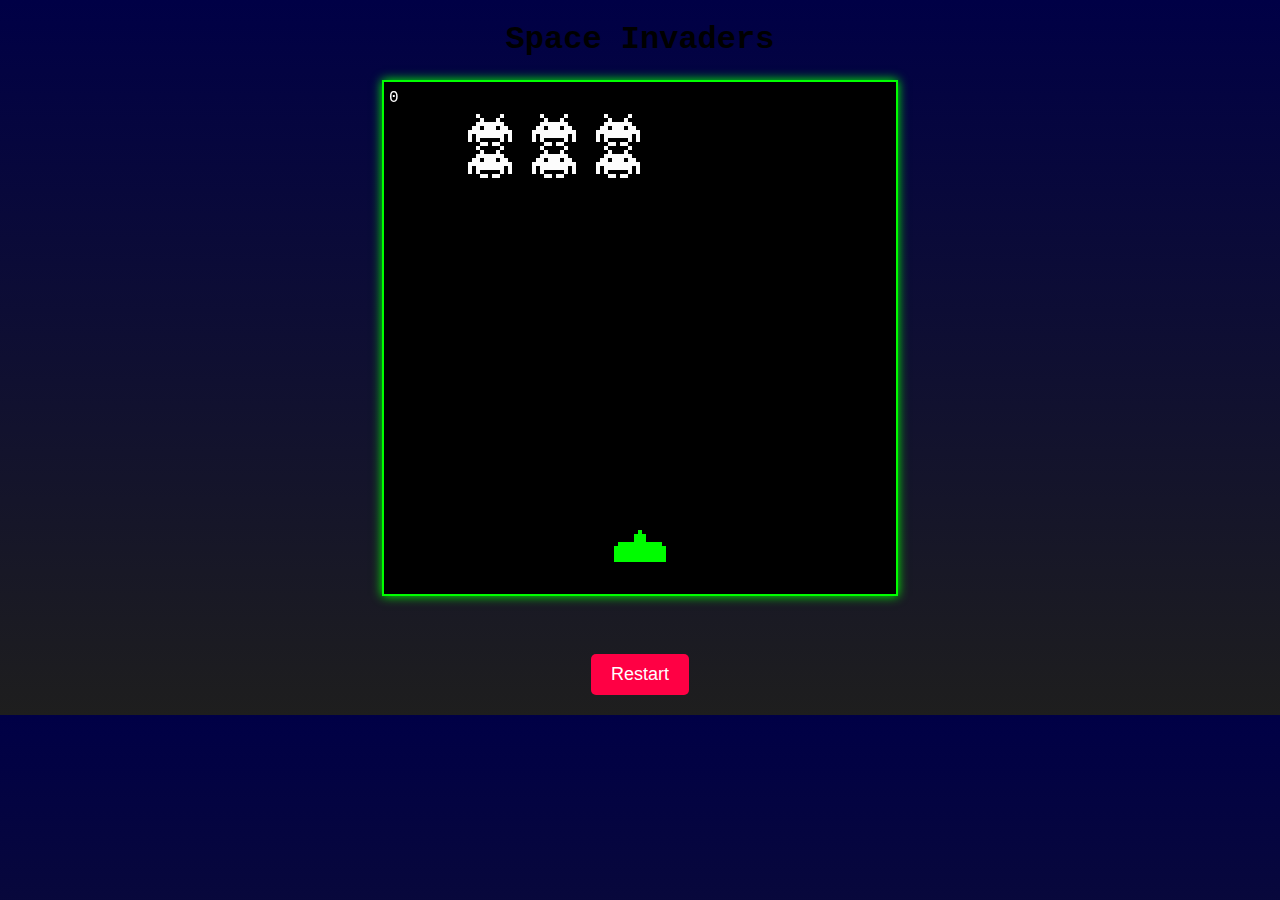
<file: space-invaders-master/index.html>
<!DOCTYPE html>
<html>
    <head>
        <meta charset="UTF-8">
        <meta name="viewport" content="width=device-width, initial-scale=1.0">
        <title>Space Invaders</title>
        <link rel="stylesheet" href="space.css">
        <script src="space.js" defer></script>
    </head>

    <body>
        <h1>Space Invaders</h1>
        <canvas id="board" width="800" height="600"></canvas>
        <br>
        <button onclick="restartGame()">Restart</button>
    </body>
</html>
</file>
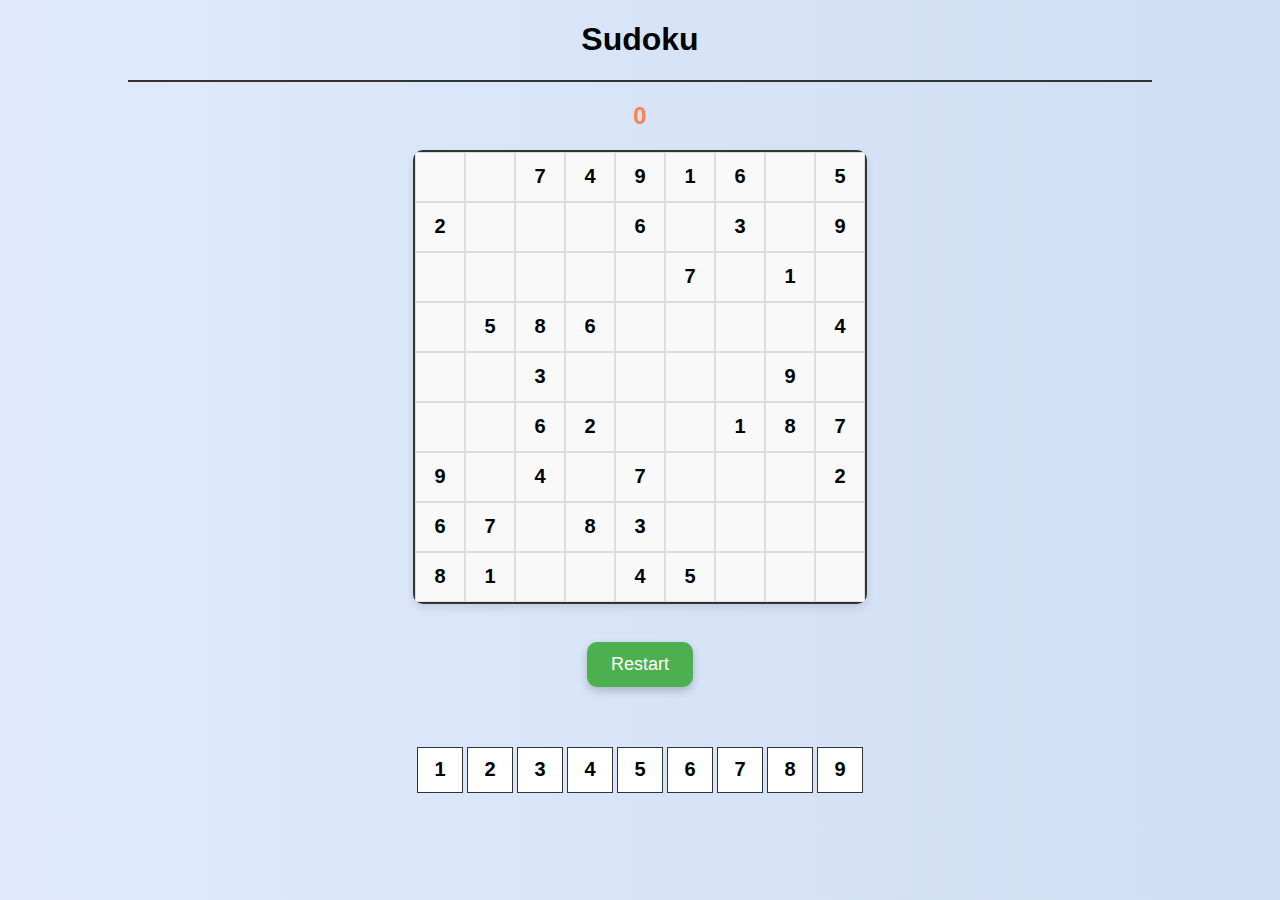
<file: Sudoku-master/index.html>
<!DOCTYPE html>
<html>
<head>
    <meta charset="UTF-8">
    <meta name="viewport" content="width=device-width, initial-scale=1.0, user-scalable=no">
    <title>Sudoku</title>
    <link rel="stylesheet" href="sudoku.css">
    <script src="sudoku.js"></script>
</head>
<body>
    <h1>Sudoku</h1>
    <hr>
    <h2 id="errors">0</h2>

    <!-- 9x9 board -->
    <div id="board"></div>
    <br>
    
    <!-- Restart Button -->
    <button id="restart-btn" onclick="restartGame()">Restart</button>

    <br><br>
    <div id="digits"></div>
</body>
</html>
</file>
<file: 2048-master/2048.css>
body {
    font-family: 'Arial', sans-serif;
    background: #333; /* Darker background color */
    color: #f5f5f5; /* Light text color for better contrast */
    text-align: center;
    padding: 50px;
}

h1 {
    font-size: 4em;
    color: #f5f5f5; /* Light text color for better contrast */
    margin: 0;
}

hr {
    width: 400px;
    border: 1px solid #555; /* Darker border color */
    margin: 20px auto;
}

h2 {
    font-size: 1.5em;
    color: #e0e0e0; /* Light text color */
    margin: 20px 0;
}

#board {
    width: 400px;
    height: 400px;
    background-color: #2b2a2b; /* Darker background color for the board */
    border-radius: 10px;
    border: 6px solid #444; /* Darker border color */
    margin: 0 auto;
    display: flex;
    flex-wrap: wrap;
    box-shadow: 0 0 10px rgba(0, 0, 0, 0.5); /* Darker shadow for a more pronounced effect */
}

.tile {
    width: 90px;
    height: 90px;
    margin: 5px;
    border-radius: 10px;
    font-size: 40px;
    font-weight: bold;
    display: flex;
    justify-content: center;
    align-items: center;
    color: #fff; /* White text color for better contrast */
    box-shadow: 0 4px 8px rgba(0, 0, 0, 0.3); /* Darker shadow for the tiles */
}

/* colored tiles */

.x2 {
    background-color: #3e3a39; /* Darker color */
}

.x4 {
    background-color: #5c5a50; /* Slightly lighter color */
}

.x8 {
    background-color: #f57c5f;
    color: #fff;
}

.x16 {
    background-color: #f57c5f;
    color: #fff;
}

.x32 {
    background-color: #f57c5f;
    color: #fff;
}

.x64 {
    background-color: #f57c5f;
    color: #fff;
}

.x128 {
    background-color: #edcf72;
    color: #fff;
}

.x256 {
    background-color: #edcc61;
    color: #fff;
}

.x512 {
    background-color: #edc850;
    color: #fff;
}

.x1024 {
    background-color: #edc53f;
    color: #fff;
}

.x2048 {
    background-color: #edc22e;
    color: #fff;
}

.x4096 {
    background-color: #fe3d3d;
    color: #fff;
}

.x8192 {
    background-color: #f31d1d;
    color: #fff;
}

#restart-button {
    background-color: #8c9eff;
    border: none;
    color: #fff;
    padding: 15px 25px;
    text-align: center;
    text-decoration: none;
    display: inline-block;
    font-size: 20px;
    margin: 20px 0;
    cursor: pointer;
    border-radius: 10px;
    box-shadow: 0 4px 8px rgba(0, 0, 0, 0.4); /* Darker shadow */
    transition: background-color 0.3s, transform 0.3s;
}

#restart-button:hover {
    background-color: #5c6bc0;
    transform: scale(1.05);
}

#restart-button:active {
    background-color: #3f51b5;
    transform: scale(0.95);
}
</file>
<file: black-jack-master/blackjack.css>
body {
    font-family: 'Arial', sans-serif;
    background: linear-gradient(to bottom, #2c3e50, #34495e);
    color: #fff;
    margin: 0;
    padding: 0;
    text-align: center;
}

#game-container {
    max-width: 1200px;
    margin: 40px auto;
    padding: 20px;
    background: rgba(0, 0, 0, 0.8);
    border-radius: 15px;
    box-shadow: 0 4px 10px rgba(0, 0, 0, 0.5);
}

h2 {
    font-size: 24px;
    margin: 10px 0;
}

#dealer-cards, #your-cards {
    display: flex;
    justify-content: center;
    flex-wrap: wrap;
    margin: 20px 0;
}

#dealer-cards img, #your-cards img {
    height: 175px;
    width: 125px;
    margin: 5px;
    border-radius: 8px;
    box-shadow: 0 4px 8px rgba(0, 0, 0, 0.6);
    transition: transform 0.3s, box-shadow 0.3s;
}

#dealer-cards img:hover, #your-cards img:hover {
    transform: scale(1.1);
    box-shadow: 0 6px 12px rgba(0, 0, 0, 0.8);
}

button {
    width: 120px;
    height: 50px;
    font-size: 18px;
    margin: 10px;
    border: none;
    border-radius: 8px;
    cursor: pointer;
    transition: background 0.3s, transform 0.3s;
    color: #fff;
}

#hit {
    background: linear-gradient(45deg, #1e90ff, #00bfff);
}

#stay {
    background: linear-gradient(45deg, #32cd32, #00ff7f);
}

#restart {
    background: linear-gradient(45deg, #ff6347, #ff4500);
}

button:hover {
    opacity: 0.9;
    transform: scale(1.05);
}

button:active {
    opacity: 0.8;
    transform: scale(0.95);
}

#results {
    font-size: 20px;
    margin-top: 20px;
}
</file>
<file: Connect4-master/connect4.css>
/* General Body Styling */
body {
    font-family: 'Arial', sans-serif;
    text-align: center;
    background-color: #f0f0f0; /* Light gray background */
    margin: 0;
    padding: 0;
}

/* Board Styling */
#board {
    height: 540px;
    width: 630px;
    background-color: #003366; /* Dark blue background */
    border: 10px solid #002244; /* Even darker blue for border */
    border-radius: 15px; /* Rounded corners for the board */
    margin: 20px auto; /* Centering the board with top margin */
    display: flex;
    flex-wrap: wrap;
    box-shadow: 0 8px 16px rgba(0, 0, 0, 0.3); /* Shadow for depth */
}

/* Tile Styling */
.tile {
    height: 70px;
    width: 70px;
    margin: 5px;
    background-color: #ffffff; /* White background for tiles */
    border-radius: 50%;
    border: 5px solid #003366; /* Blue border for tiles */
    box-shadow: inset 0 1px 3px rgba(0, 0, 0, 0.2); /* Inner shadow */
    transition: background-color 0.3s, transform 0.3s; /* Smooth transition */
}

/* Hover Effect for Tiles */
.tile:hover {
    transform: scale(1.05); /* Slightly enlarge tile on hover */
}

/* Red and Yellow Pieces */
.red-piece {
    background-color: #e74c3c; /* Vibrant red */
}

.yellow-piece {
    background-color: #f1c40f; /* Bright yellow */
}

/* Restart Button Styling */
#restartButton {
    background-color: #27ae60; /* Green background */
    border: none; /* Remove borders */
    color: #ffffff; /* White text */
    padding: 15px 32px; /* Padding */
    text-align: center; /* Centered text */
    text-decoration: none; /* Remove underline */
    display: inline-block; /* Inline block display */
    font-size: 16px; /* Font size */
    margin: 20px 0; /* Margin top and bottom */
    cursor: pointer; /* Pointer cursor on hover */
    border-radius: 8px; /* Rounded corners */
    box-shadow: 0 4px 8px rgba(0, 0, 0, 0.2); /* Shadow */
    transition: background-color 0.3s, transform 0.3s; /* Transition effects */
}

/* Restart Button Hover Effect */
#restartButton:hover {
    background-color: #2ecc71; /* Lighter green on hover */
    transform: scale(1.05); /* Slightly enlarge */
}

/* Restart Button Active Effect */
#restartButton:active {
    background-color: #1e8449; /* Darker green when clicked */
    transform: scale(0.95); /* Slightly shrink */
}
</file>
<file: doodle-jump-master/doodlejump.css>
:root {
    --background-color: #87ceeb; /* Light sky blue for fallback */
    --board-bg-image: url('./doodlejumpbg.png');
    --board-border: 5px solid rgba(0, 0, 0, 0.2);
    --canvas-border-radius: 10px;
    --shadow-color: rgba(0, 0, 0, 0.3);
  }
  
  body {
    font-family: 'Arial', sans-serif;
    background-color: var(--background-color);
    margin: 0;
    padding: 0;
    display: flex;
    justify-content: center;
    align-items: center;
    height: 100vh;
    overflow: hidden; /* Prevent scrollbars */
  }
  
  #board {
    width: 600px; /* Adjust size as needed */
    height: 800px; /* Adjust size as needed */
    background-image: var(--board-bg-image);
    background-size: cover; /* Cover the entire canvas area */
    background-position: center;
    border: var(--board-border);
    border-radius: var(--canvas-border-radius);
    box-shadow: 0 4px 8px var(--shadow-color); /* Shadow effect for depth */
  }
</file>
<file: Flappy-Bird-Game-main/style.css>
* {
	margin: 0;
	padding: 0;
	box-sizing: border-box;
	font-family: Arial, Helvetica, sans-serif;
}
.background {
	height: 100vh;
	width: 100vw;
	background: url('images/background-img.png') no-repeat center center fixed;
    -webkit-background-size: cover;
    -moz-background-size: cover;
    -o-background-size: cover;
    background-size: cover;
}
.bird {
	height: 100px;
	width: 130px;
	position: fixed;
	top: 40vh;
	left: 30vw;
	z-index: 100;
}
.pipe_sprite {
	position: fixed;
	top: 40vh;
	left: 100vw;
	height: 70vh;
	width: 6vw;
	background:radial-gradient(lightgreen 50%, green);
	border: 5px solid black;
}
.message {
	position: absolute;
	z-index: 10;
	color: black;
	top: 30%;
	left: 50%;
	font-size: 4em;
	transform: translate(-50%, -50%);
	text-align: center;
}
.messageStyle{
	background: white;
	padding: 30px;
	box-shadow: rgba(0, 0, 0, 0.24) 0px 3px 8px;
	border-radius: 5%;
}
.score {
	position: fixed;
	z-index: 10;
	height: 10vh;
	font-size: 10vh;
	font-weight: 100;
	color: white;
	-webkit-text-stroke-width: 2px;
    -webkit-text-stroke-color: black;
	top: 0;
	left: 0;
	margin: 10px;
	font-family: Arial, Helvetica, sans-serif;
}
.score_val {
	color: gold;
	font-weight: bold;
}
@media only screen and (max-width: 1080px) {
    .message{
		font-size: 50px;
		top: 50%;
		white-space: nowrap;
	}
	.score{
		font-size: 8vh;
	}
	.bird{
		width: 120px;
		height: 90px;
	}
	.pipe_sprite{
		width: 14vw;
	}
}
</file>
<file: Minesweeper-master/minesweeper.css>
:root {
    --board-border-color: #666;
    --tile-bg-color: #e0e0e0;
    --tile-border-color: #bbb;
    --tile-clicked-bg-color: #b0b0b0;
    --button-bg-color: #4CAF50;
    --button-hover-bg-color: #45a049;
    --button-active-bg-color: #388e3c;
    --text-color: #333;
    --tile-text-color: #000;
    --board-bg-color: #d3d3d3;
  }
  
  body {
    font-family: Arial, Helvetica, sans-serif;
    font-weight: bold;
    text-align: center;
    background-color: #f5f5f5; /* Light background for the body */
    margin: 0;
    padding: 0;
  }
  
  h1 {
    color: var(--text-color);
    margin-top: 20px;
  }
  
  #board {
    width: 400px;
    height: 400px;
    border: 10px solid var(--board-border-color);
    background-color: var(--board-bg-color);
    margin: 20px auto;
    display: flex;
    flex-wrap: wrap;
    border-radius: 10px; /* Rounded corners for the board */
    box-shadow: 0 4px 8px rgba(0, 0, 0, 0.2); /* Shadow effect for the board */
  }
  
  #board div {
    width: 48px;
    height: 48px;
    border: 1px solid var(--tile-border-color);
    background-color: var(--tile-bg-color);
    color: var(--tile-text-color);
    font-size: 24px;
    display: flex;
    justify-content: center;
    align-items: center;
    border-radius: 5px; /* Rounded corners for tiles */
    transition: background-color 0.3s, transform 0.3s; /* Smooth transitions */
  }
  
  .tile-clicked {
    background-color: var(--tile-clicked-bg-color);
  }
  
  .x1 { color: blue; }
  .x2 { color: green; }
  .x3 { color: red; }
  .x4 { color: navy; }
  .x5 { color: brown; }
  .x6 { color: teal; }
  .x7 { color: black; }
  .x8 { color: gray; }
  
  button {
    width: 120px;
    height: 50px;
    font-size: 18px;
    background-color: var(--button-bg-color);
    color: white;
    border: none;
    border-radius: 8px;
    cursor: pointer;
    margin: 10px;
    transition: background-color 0.3s, transform 0.3s;
  }
  
  button:hover {
    background-color: var(--button-hover-bg-color);
  }
  
  button:active {
    background-color: var(--button-active-bg-color);
    transform: scale(0.98);
  }
</file>
<file: space-invaders-master/space.css>
/* General Body Styling */
body {
    font-family: 'Courier New', Courier, monospace;
    text-align: center;
    margin: 0;
    padding: 0;
    background: linear-gradient(to bottom, #000046, #1e1e1e); /* Space-themed gradient background */
}

/* Canvas Styling */
#board {
    background-color: black;
    border: 2px solid #00ff00; /* Bright green border to match space theme */
    box-shadow: 0 0 10px #00ff00; /* Glow effect */
    display: block;
    margin: 20px auto;
}

/* Restart Button Styling */
button {
    background-color: #ff0044; /* Vibrant red color */
    border: none; /* Remove default border */
    color: white; /* White text */
    padding: 10px 20px; /* Padding */
    font-size: 18px; /* Larger font size */
    cursor: pointer; /* Pointer cursor on hover */
    border-radius: 5px; /* Rounded corners */
    transition: background-color 0.3s, transform 0.3s; /* Smooth transition */
    margin: 20px;
}

/* Restart Button Hover Effects */
button:hover {
    background-color: #cc0033; /* Slightly darker red */
    transform: scale(1.05); /* Slightly enlarge button */
}

/* Restart Button Active Effects */
button:active {
    background-color: #990022; /* Even darker red */
    transform: scale(0.95); /* Slightly shrink button */
}
</file>
<file: Sudoku-master/sudoku.css>
/* General Body Styling */
body {
    font-family: 'Arial', sans-serif;
    text-align: center;
    background: linear-gradient(to right, #e0eafc, #cfdef3); /* Soft gradient background */
    margin: 0;
    padding: 0;
}

/* Horizontal Rule */
hr {
    width: 80%;
    border: none;
    border-top: 2px solid #333;
    margin: 20px auto;
}

/* Errors Display */
#errors {
    color: coral;
    font-size: 24px;
    margin-bottom: 20px;
}

/* Board Styling */
#board {
    width: 450px;
    height: 450px;
    margin: 0 auto;
    display: flex;
    flex-wrap: wrap;
    background-color: #fff;
    border: 2px solid #333;
    border-radius: 10px; /* Rounded corners for the board */
    box-shadow: 0 4px 8px rgba(0, 0, 0, 0.1); /* Subtle shadow */
}

/* Tile Styling */
.tile {
    width: 48px; 
    height: 48px;
    border: 1px solid #ddd; /* Lighter border */
    font-size: 20px;
    font-weight: bold;
    display: flex;
    justify-content: center;
    align-items: center;
    background-color: #f9f9f9; /* Light background for tiles */
    transition: background-color 0.3s, border-color 0.3s; /* Smooth transition effects */
}

.tile:hover {
    background-color: #e0e0e0; /* Slightly darker on hover */
    border-color: #bbb; /* Darker border on hover */
}

/* Digits Container Styling */
#digits {
    width: 450px;
    height: 60px;
    margin: 20px auto;
    display: flex;
    flex-wrap: wrap;
    justify-content: center;
}

/* Number Button Styling */
.number {
    width: 44px; 
    height: 44px;
    border: 1px solid #333;
    margin: 2px;
    font-size: 20px;
    font-weight: bold;
    display: flex;
    justify-content: center;
    align-items: center;
    background-color: #fff;
    cursor: pointer;
    transition: background-color 0.3s, transform 0.3s;
}

.number:hover {
    background-color: #f0f0f0; /* Slightly darker on hover */
    transform: scale(1.05); /* Slightly enlarge */
}

.number-selected {
    background-color: #ddd; /* Slightly gray for selected number */
}

/* Restart Button Styling */
#restart-btn {
    background-color: #4CAF50; /* Green background */
    border: none;
    color: white;
    padding: 12px 24px; /* Increased padding */
    text-align: center;
    text-decoration: none;
    display: inline-block;
    font-size: 18px; /* Slightly larger font size */
    margin: 20px 0;
    cursor: pointer;
    border-radius: 10px; /* Rounded corners */
    box-shadow: 0 4px 8px rgba(0, 0, 0, 0.2); /* Shadow */
    transition: background-color 0.3s, transform 0.3s;
}

#restart-btn:hover {
    background-color: #45a049;
    transform: scale(1.05);
}

#restart-btn:active {
    background-color: #388e3c;
    transform: scale(0.95);
}
</file>
